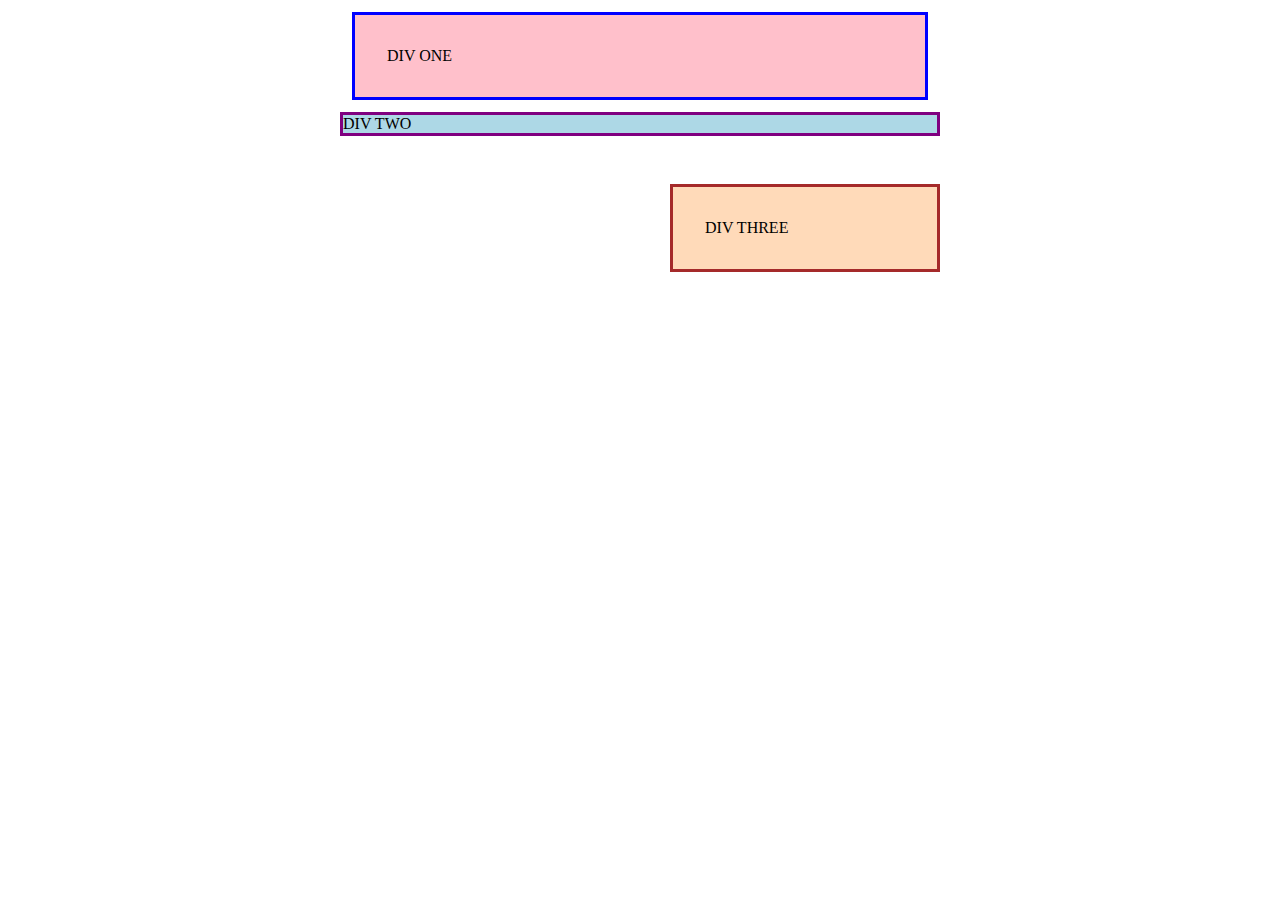
<file: foundations/block-and-inline/01-margin-and-padding-1/index.html>
<!DOCTYPE html>
<html lang="en">

<head>
  <meta charset="UTF-8">
  <meta http-equiv="X-UA-Compatible" content="IE=edge">
  <meta name="viewport" content="width=device-width, initial-scale=1.0">
  <title>Margin and Padding exercise</title>
  <link rel="stylesheet" href="style.css">
</head>

<body>
  <div class="one">
    DIV ONE
  </div>
  <div class="two">
    DIV TWO
  </div>
  <div class="three">
    DIV THREE
  </div>
</body>

</html>
</file>
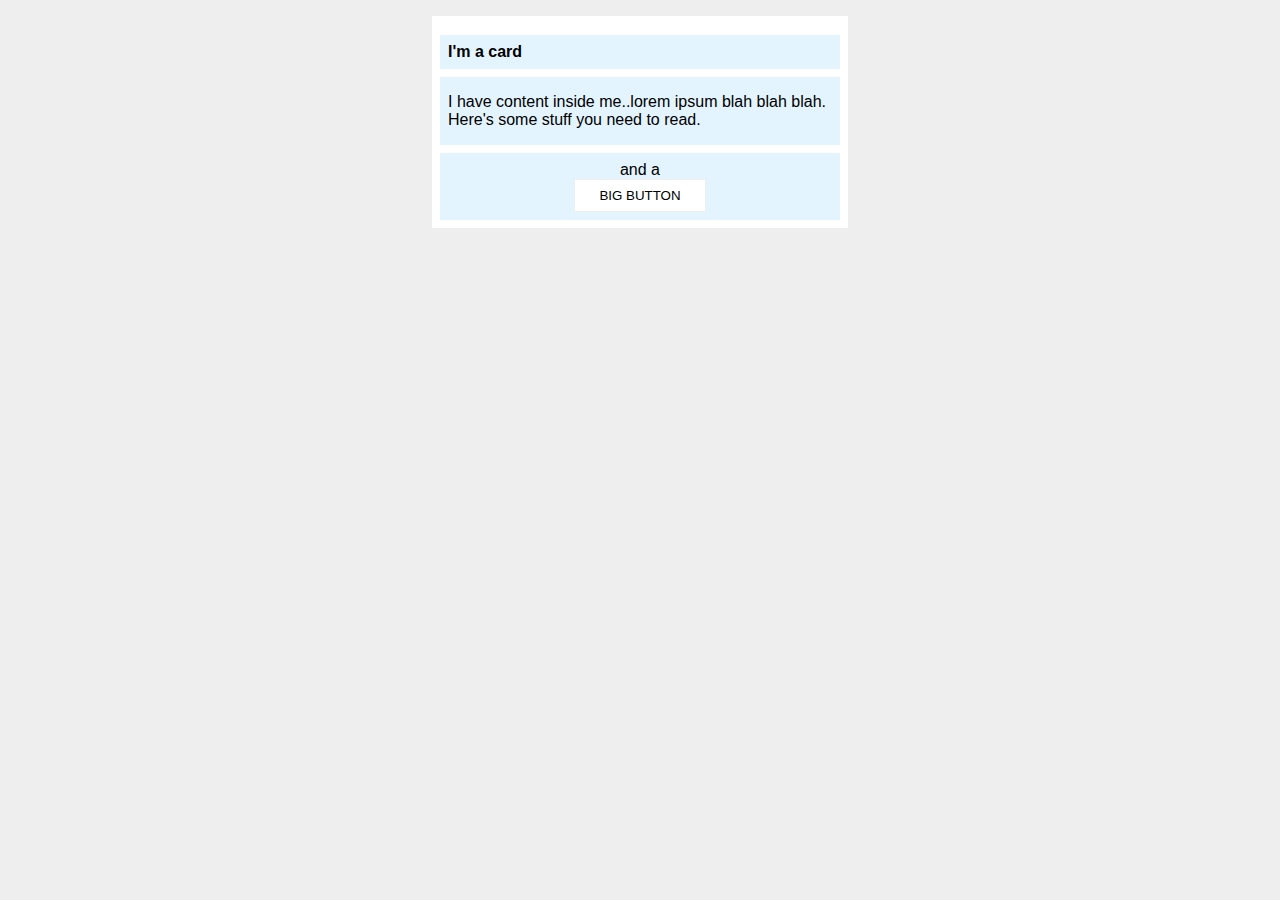
<file: foundations/block-and-inline/02-margin-and-padding-2/index.html>
<!DOCTYPE html>
<html lang="en">

<head>
  <meta charset="UTF-8">
  <meta http-equiv="X-UA-Compatible" content="IE=edge">
  <meta name="viewport" content="width=device-width, initial-scale=1.0">
  <title>Margin and Padding exercise 2</title>
  <link rel="stylesheet" href="style.css">
</head>

<body>
  <div class="card">
    <h1 class="title">I'm a card</h1>
    <div class="content">I have content inside me..lorem ipsum blah blah blah. Here's some stuff you need to read.</div>
    <div class="button-container">and a <button>BIG BUTTON</button></div>
  </div>
</body>

</html>
</file>
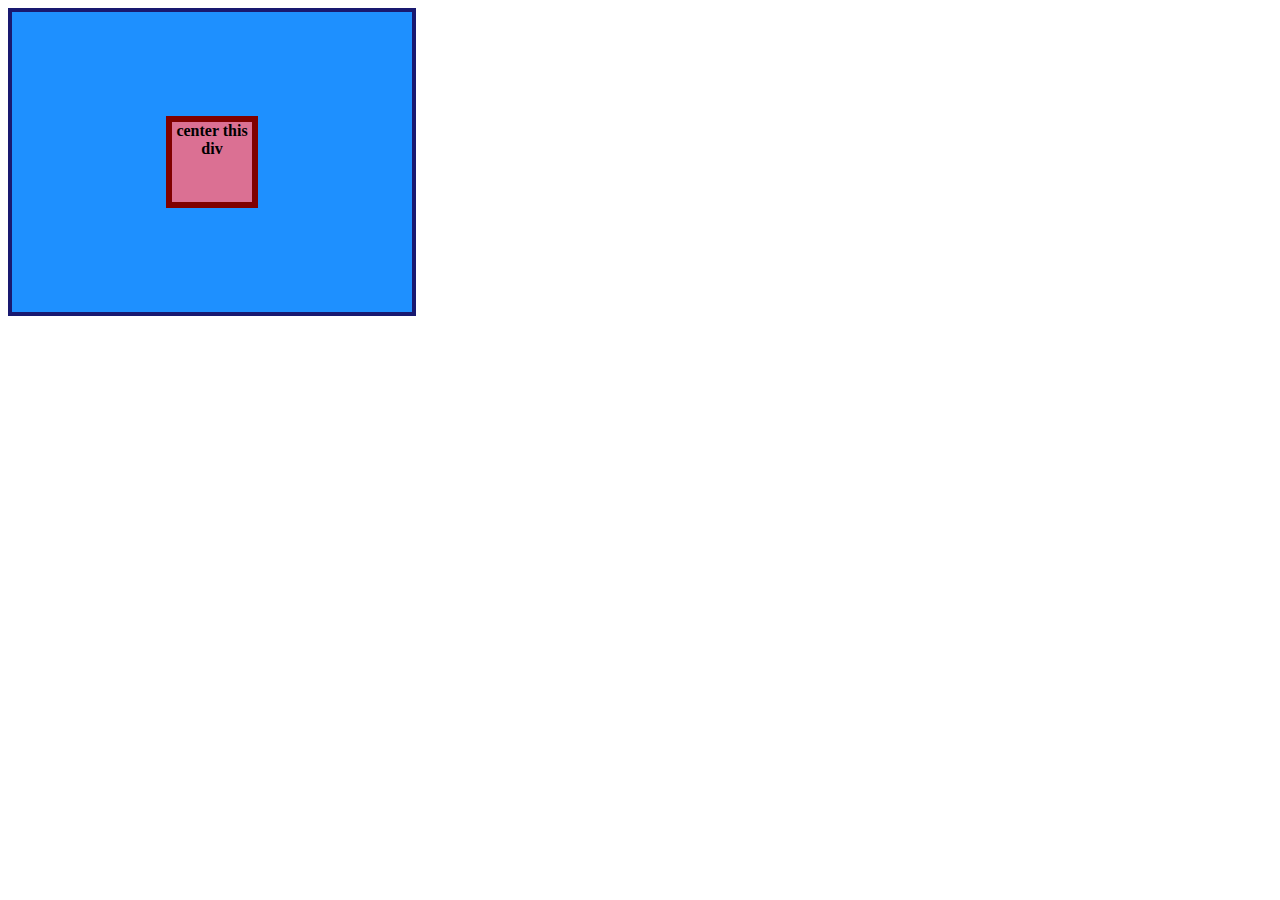
<file: foundations/flex/01-flex-center/index.html>
<!DOCTYPE html>
<html lang="en">

<head>
  <meta charset="UTF-8">
  <meta http-equiv="X-UA-Compatible" content="IE=edge">
  <meta name="viewport" content="width=device-width, initial-scale=1.0">
  <title>CENTER THIS DIV</title>
  <link rel="stylesheet" href="style.css">
</head>

<body>
  <div class="container">
    <div class="box">center this div</div>
  </div>
</body>

</html>
</file>
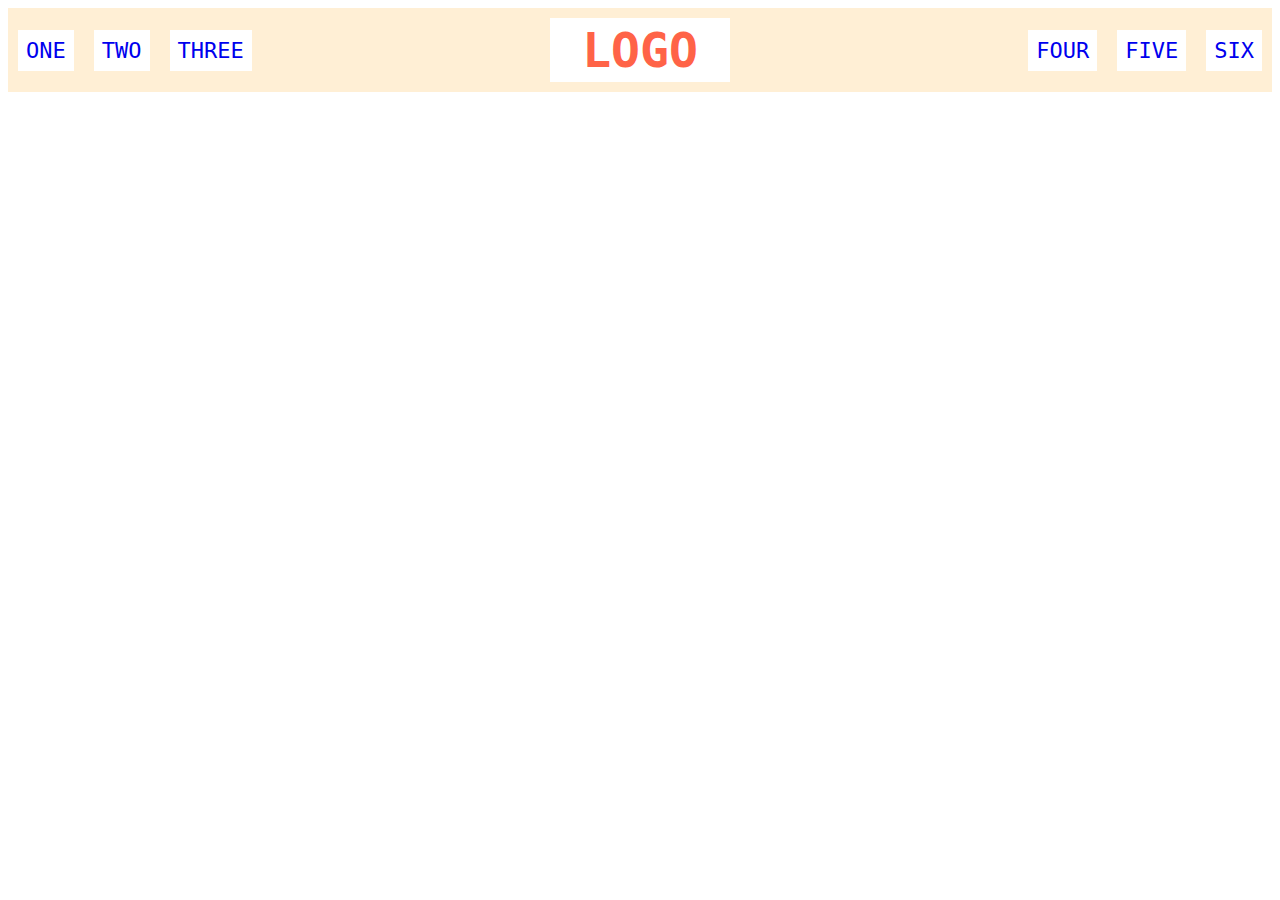
<file: foundations/flex/02-flex-header/index.html>
<!DOCTYPE html>
<html lang="en">

<head>
  <meta charset="UTF-8">
  <meta http-equiv="X-UA-Compatible" content="IE=edge">
  <meta name="viewport" content="width=device-width, initial-scale=1.0">
  <title>Flex Header</title>
  <link rel="stylesheet" href="style.css">
</head>

<body>
  <div class="header">
    <div class="left-links">
      <ul>
        <li><a href="#">ONE</a></li>
        <li><a href="#">TWO</a></li>
        <li><a href="#">THREE</a></li>
      </ul>
    </div>
    <div class="logo">LOGO</div>
    <div class="right-links">
      <ul>
        <li><a href="#">FOUR</a></li>
        <li><a href="#">FIVE</a></li>
        <li><a href="#">SIX</a></li>
      </ul>
    </div>
  </div>
</body>

</html>
</file>
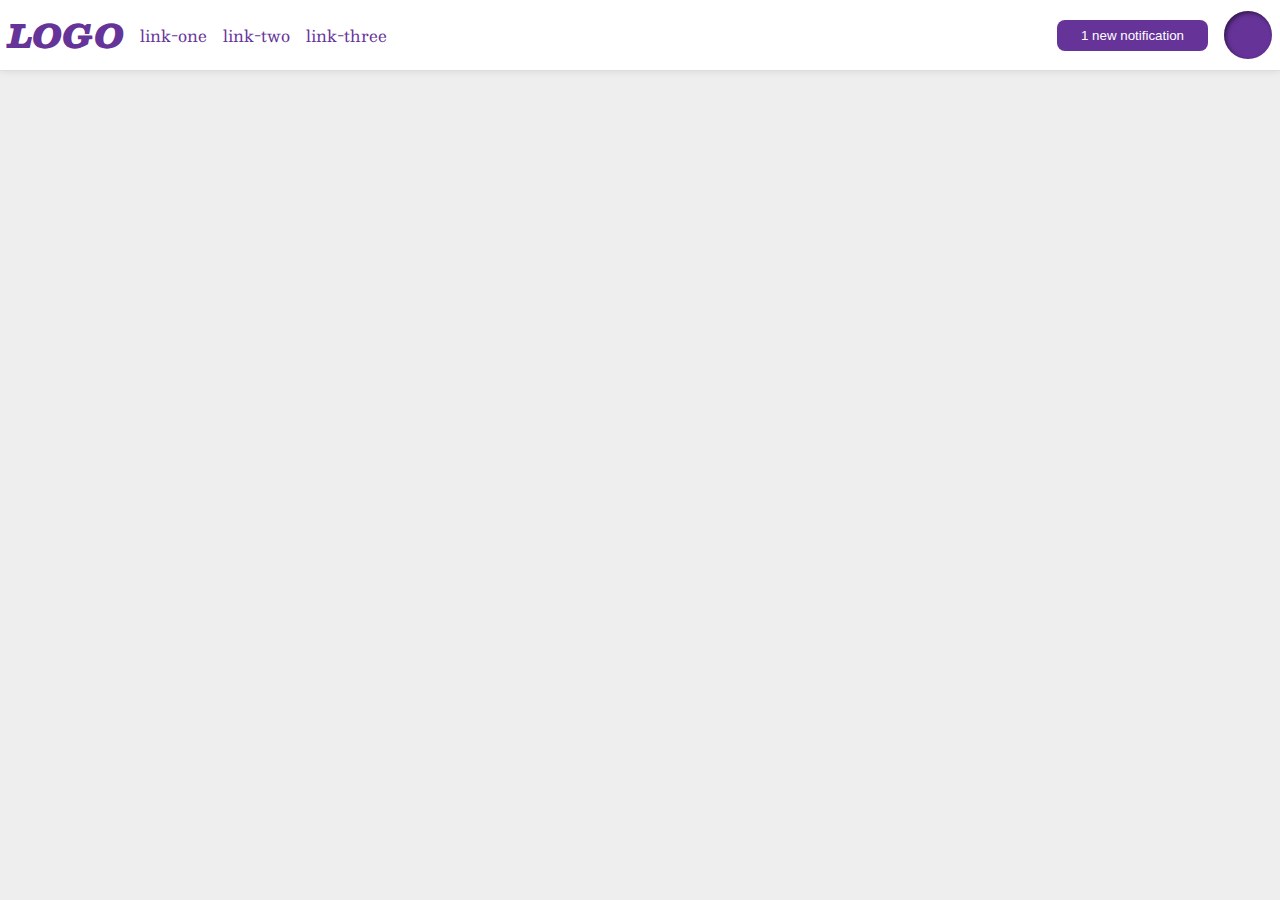
<file: foundations/flex/03-flex-header-2/index.html>
<!DOCTYPE html>
<html lang="en">

<head>
  <meta charset="UTF-8">
  <meta http-equiv="X-UA-Compatible" content="IE=edge">
  <meta name="viewport" content="width=device-width, initial-scale=1.0">
  <title>Flex Header 2</title>
  <link rel="stylesheet" href="style.css">
</head>

<body>
  <div class="header">
    <div class='left-side'>
      <div class="logo">
        LOGO
      </div>
      <ul class="links">
        <li><a href="https://google.com">link-one</a></li>
        <li><a href="https://google.com">link-two</a></li>
        <li><a href="https://google.com">link-three</a></li>
      </ul>
    </div>
    <div class='right-side'>
      <button class="notifications">
        1 new notification
      </button>
      <div class="profile-image"></div>
    </div>
  </div>
</body>

</html>
</file>
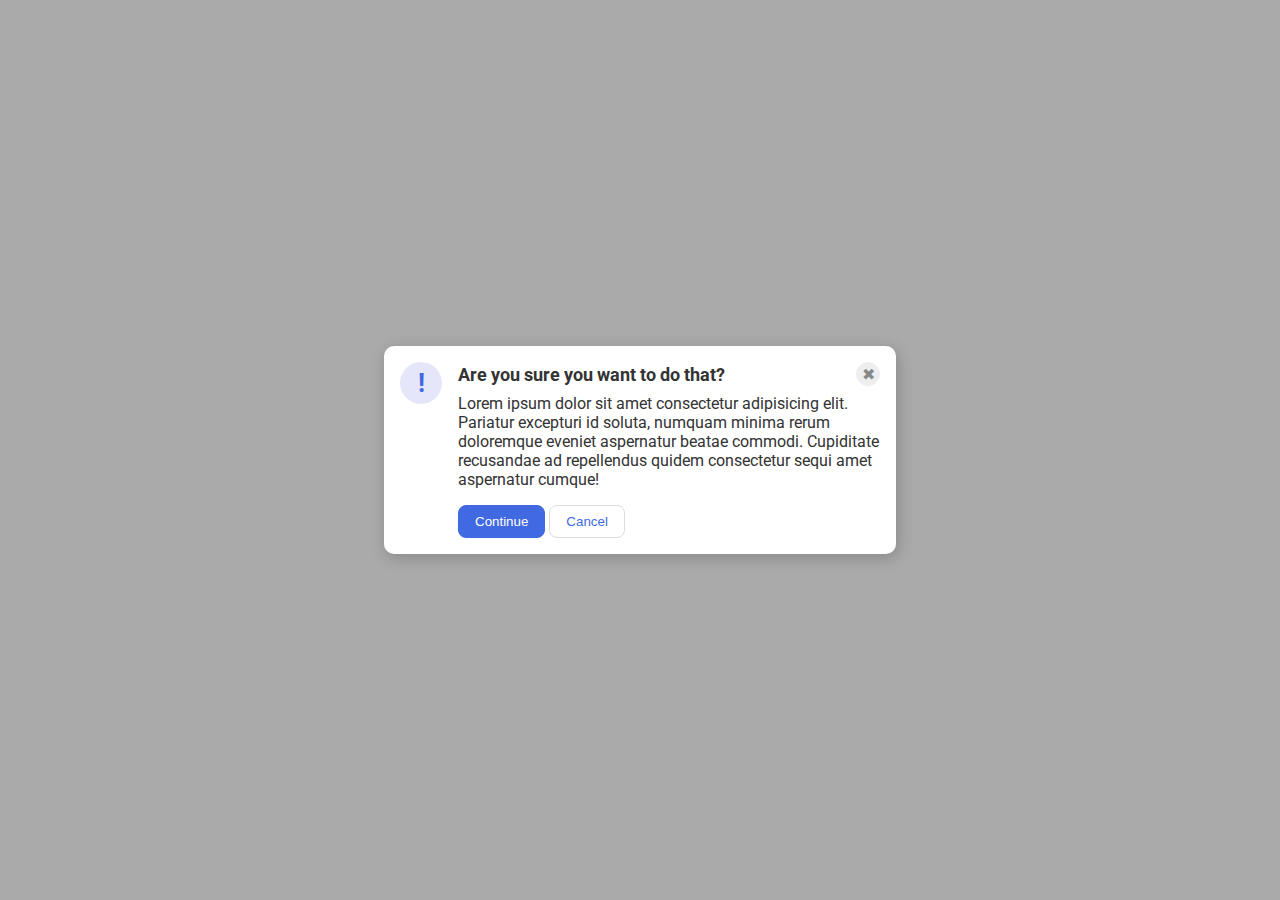
<file: foundations/flex/05-flex-modal/index.html>
<!DOCTYPE html>
<html lang="en">

<head>
  <meta charset="UTF-8">
  <meta http-equiv="X-UA-Compatible" content="IE=edge">
  <meta name="viewport" content="width=device-width, initial-scale=1.0">
  <link rel="stylesheet" href="style.css">
  <title>Modal</title>
</head>

<body>
  <div class="modal">
    <div class="icon">!</div>
    <div class='header-container'>
      <div class="header">
        Are you sure you want to do that?
        <button class="close-button">✖</button>
      </div>
      <div class="text">Lorem ipsum dolor sit amet consectetur adipisicing elit. Pariatur excepturi id soluta, numquam
        minima rerum doloremque eveniet aspernatur beatae commodi. Cupiditate recusandae ad repellendus quidem
        consectetur
        sequi amet aspernatur cumque!</div>
      <button class="continue">Continue</button>
      <button class="cancel">Cancel</button>
    </div>
  </div>
</body>

</html>
</file>
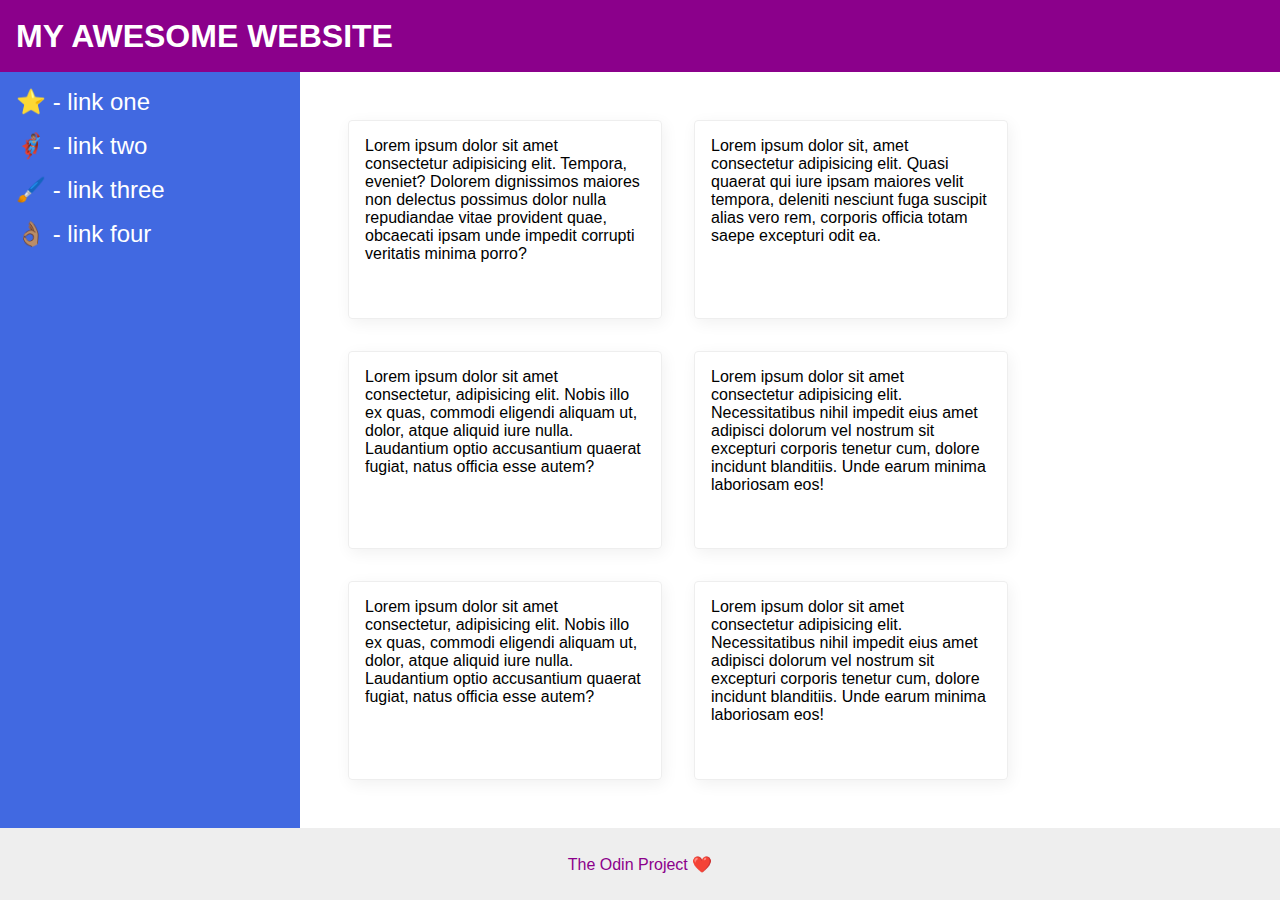
<file: foundations/flex/07-flex-layout-2/index.html>
<!DOCTYPE html>
<html lang="en">

<head>
  <meta charset="UTF-8">
  <meta http-equiv="X-UA-Compatible" content="IE=edge">
  <meta name="viewport" content="width=device-width, initial-scale=1.0">
  <title>The Holy Grail</title>
  <link rel="stylesheet" href="style.css">
</head>

<body>
  <div class="header">
    MY AWESOME WEBSITE
  </div>

  <div class='content'>
    <div class="sidebar">
      <ul>
        <li><a href="#">⭐ - link one</a></li>
        <li><a href="#">🦸🏽‍♂️ - link two</a></li>
        <li><a href="#">🖌️ - link three</a></li>
        <li><a href="#">👌🏽 - link four</a></li>
      </ul>
    </div>
    <div class='cards'>
      <div class="card">Lorem ipsum dolor sit amet consectetur adipisicing elit. Tempora, eveniet? Dolorem dignissimos
        maiores non delectus possimus dolor nulla repudiandae vitae provident quae, obcaecati ipsam unde impedit
        corrupti
        veritatis minima porro?</div>
      <div class="card">Lorem ipsum dolor sit, amet consectetur adipisicing elit. Quasi quaerat qui iure ipsam maiores
        velit
        tempora, deleniti nesciunt fuga suscipit alias vero rem, corporis officia totam saepe excepturi odit ea.</div>
      <div class="card">Lorem ipsum dolor sit amet consectetur, adipisicing elit. Nobis illo ex quas, commodi eligendi
        aliquam ut, dolor, atque aliquid iure nulla. Laudantium optio accusantium quaerat fugiat, natus officia esse
        autem?
      </div>
      <div class="card">Lorem ipsum dolor sit amet consectetur adipisicing elit. Necessitatibus nihil impedit eius amet
        adipisci dolorum vel nostrum sit excepturi corporis tenetur cum, dolore incidunt blanditiis. Unde earum minima
        laboriosam eos!</div>
      <div class="card">Lorem ipsum dolor sit amet consectetur, adipisicing elit. Nobis illo ex quas, commodi eligendi
        aliquam ut, dolor, atque aliquid iure nulla. Laudantium optio accusantium quaerat fugiat, natus officia esse
        autem?
      </div>
      <div class="card">Lorem ipsum dolor sit amet consectetur adipisicing elit. Necessitatibus nihil impedit eius amet
        adipisci dolorum vel nostrum sit excepturi corporis tenetur cum, dolore incidunt blanditiis. Unde earum minima
        laboriosam eos!</div>
    </div>
  </div>

  <div class="footer">
    The Odin Project ❤️
  </div>
</body>

</html>
</file>
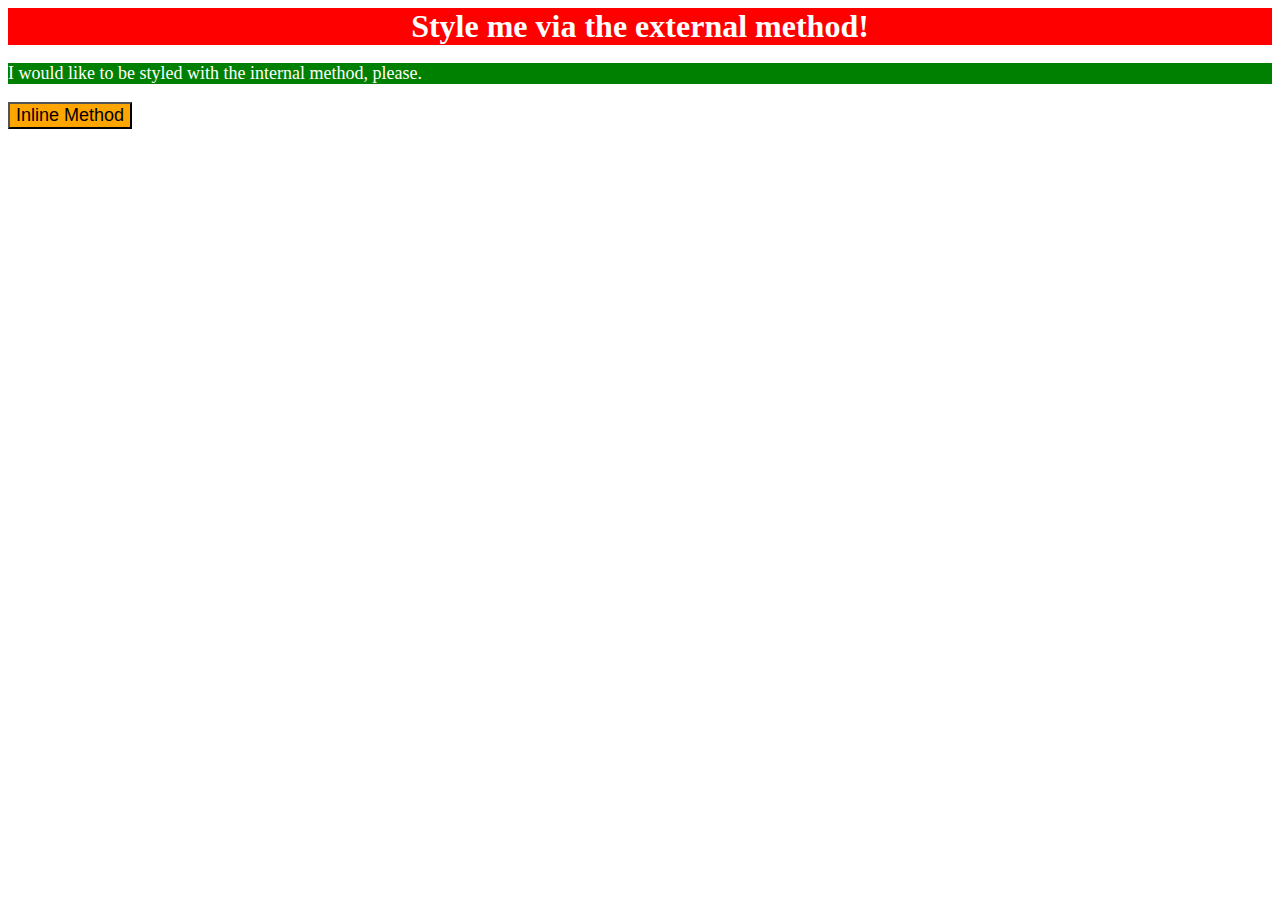
<file: foundations/intro-to-css/01-css-methods/index.html>
<!DOCTYPE html>
<html lang="en">
  <head>
    <meta charset="UTF-8">
    <meta http-equiv="X-UA-Compatible" content="IE=edge">
    <meta name="viewport" content="width=device-width, initial-scale=1.0">
    <title>Methods for Adding CSS</title>
    <link rel='stylesheet' href='styles.css'>
    <style>
      p {
        background-color: green;
        color: white;
        font-size: 18px;
      }
    </style>
  </head>
  <body>
    <div>Style me via the external method!</div>
    <p>I would like to be styled with the internal method, please.</p>
    <button style='background-color: orange; font-size: 18px;'>Inline Method</button>
  </body>
</html>
</file>
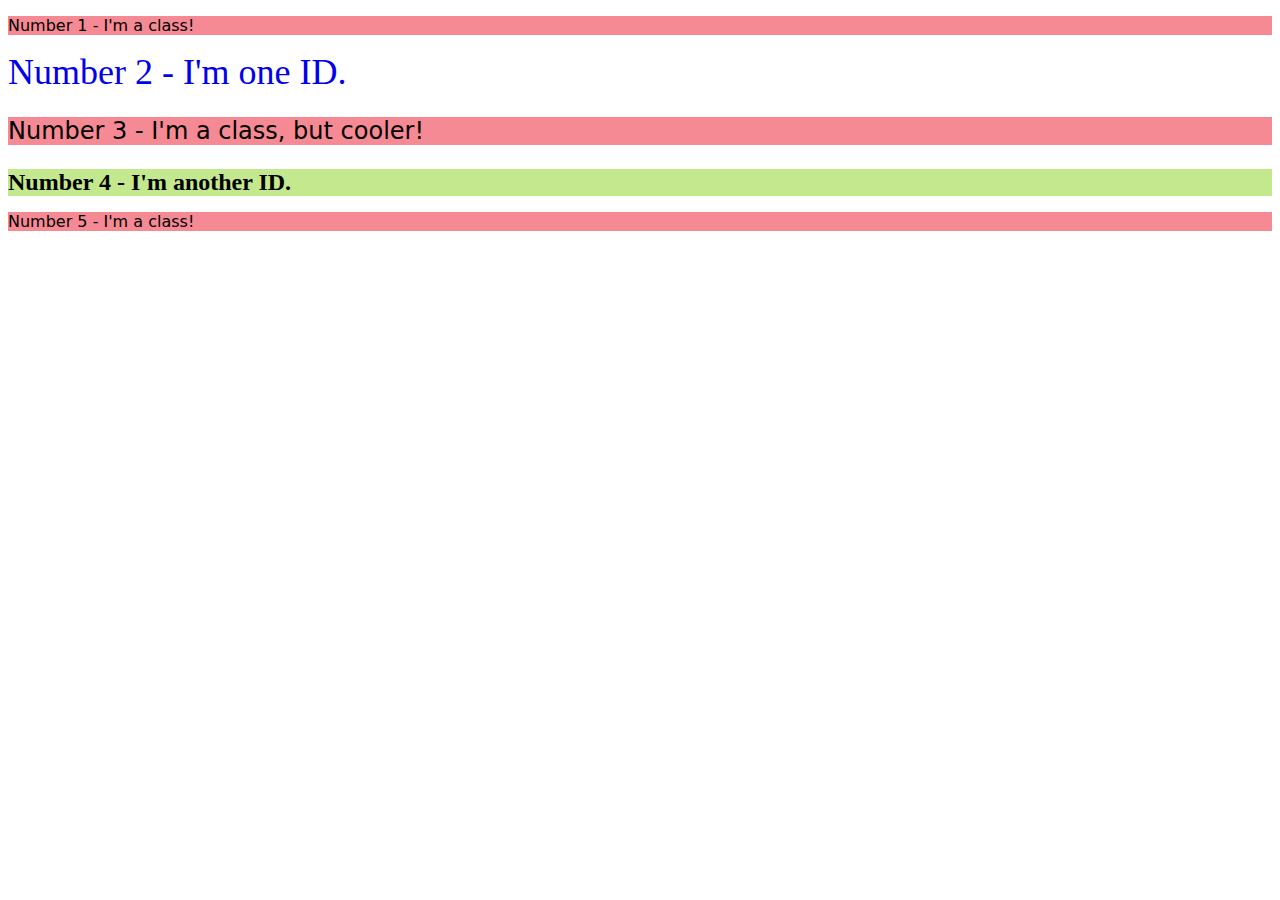
<file: foundations/intro-to-css/02-class-id-selectors/index.html>
<!DOCTYPE html>
<html lang="en">
  <head>
    <meta charset="UTF-8">
    <meta http-equiv="X-UA-Compatible" content="IE=edge">
    <meta name="viewport" content="width=device-width, initial-scale=1.0">
    <title>Class and ID Selectors</title>
    <link rel="stylesheet" href="style.css">
  </head>
  <body>
    <p class='odd'>Number 1 - I'm a class!</p>
    <div id='second'>Number 2 - I'm one ID.</div>
    <p class='odd third'>Number 3 - I'm a class, but cooler!</p>
    <div id='fourth'>Number 4 - I'm another ID.</div>
    <p class='odd'>Number 5 - I'm a class!</p>
  </body>
</html>
</file>
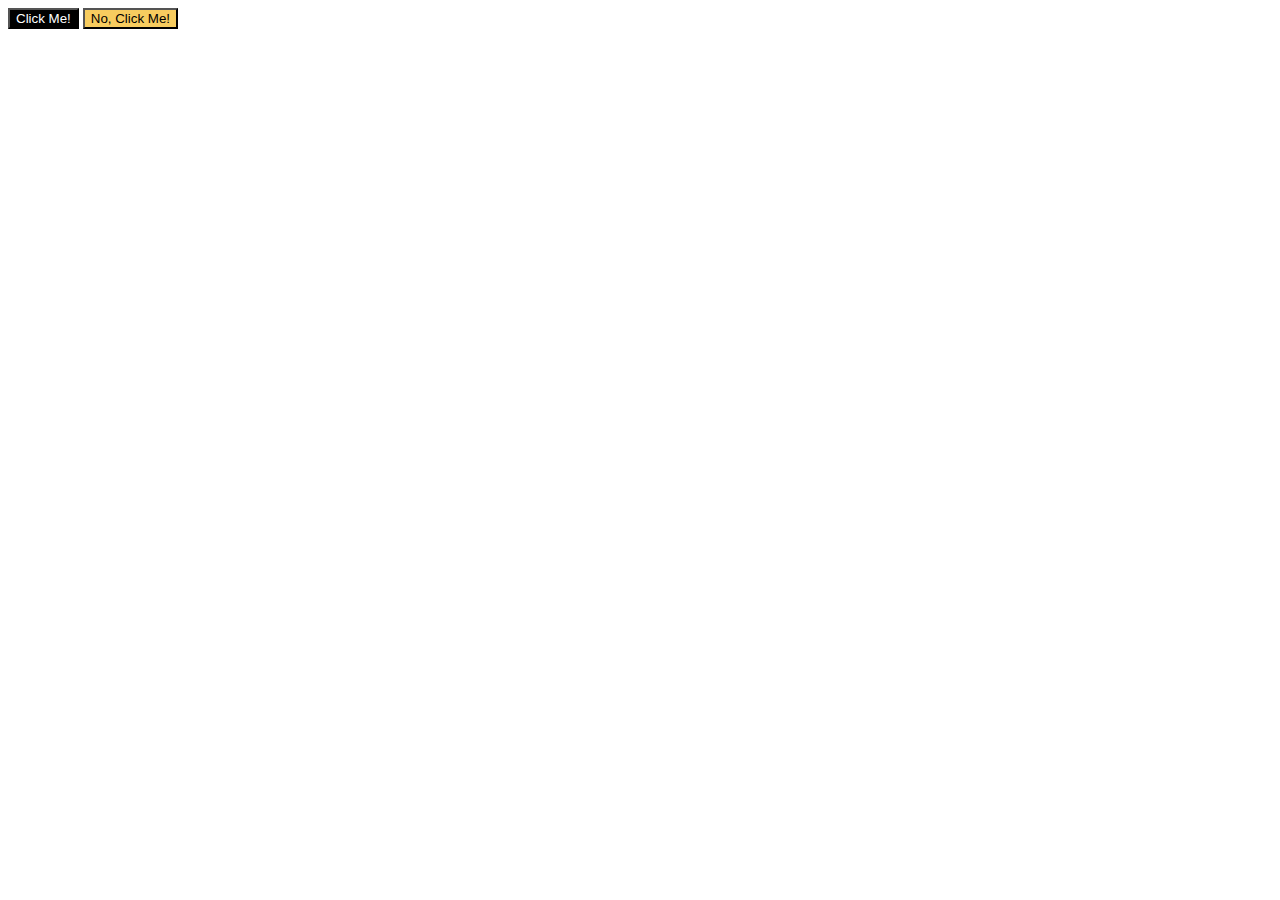
<file: foundations/intro-to-css/03-grouping-selectors/index.html>
<!DOCTYPE html>
<html lang="en">
  <head>
    <meta charset="UTF-8">
    <meta http-equiv="X-UA-Compatible" content="IE=edge">
    <meta name="viewport" content="width=device-width, initial-scale=1.0">
    <title>Grouping Selectors</title>
    <link rel="stylesheet" href="style.css">
  </head>
  <body>
    <button class='first'>Click Me!</button>
    <button class='second'>No, Click Me!</button>
  </body>
</html>
</file>
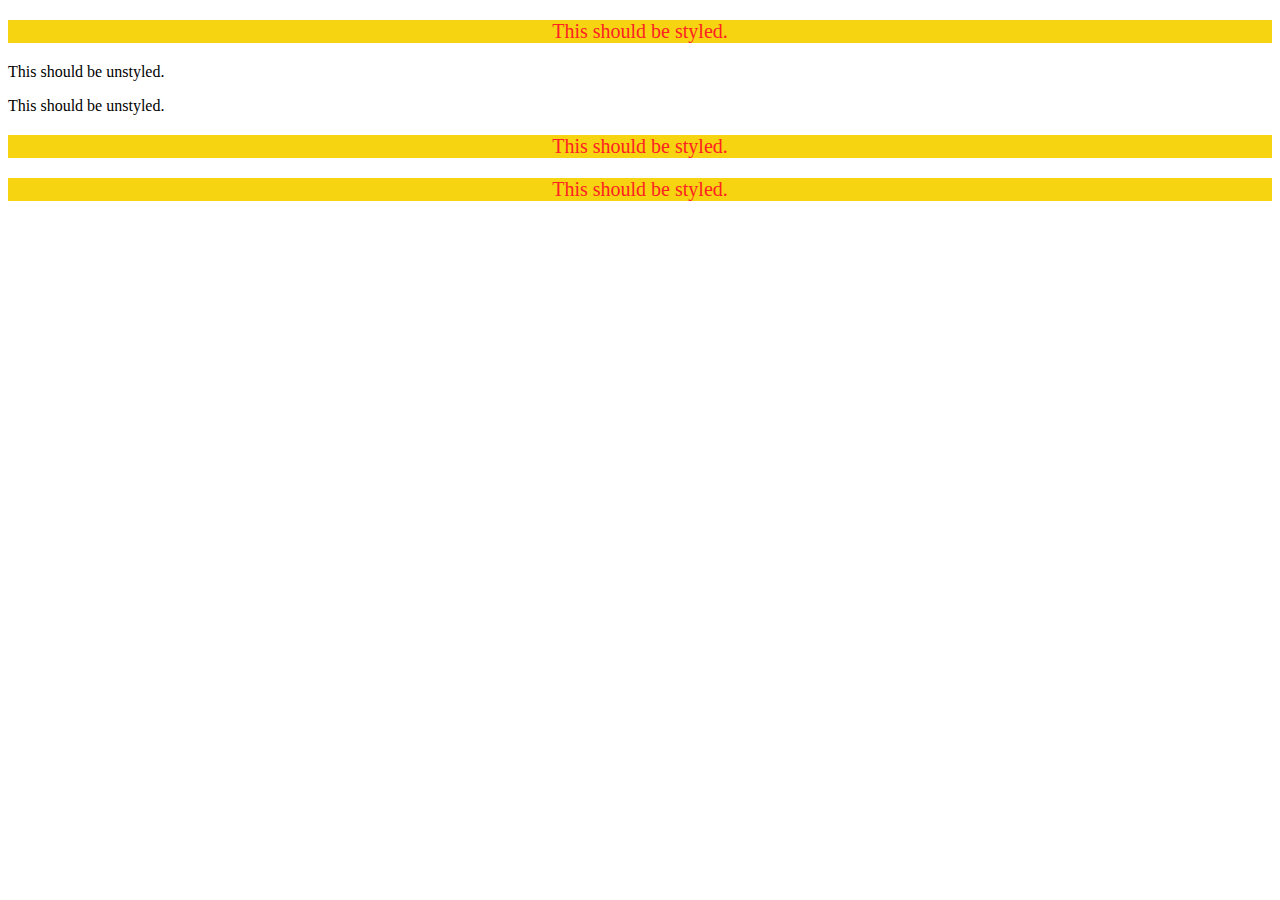
<file: foundations/intro-to-css/05-descendant-combinator/index.html>
<!DOCTYPE html>
<html lang="en">
  <head>
    <meta charset="UTF-8">
    <meta http-equiv="X-UA-Compatible" content="IE=edge">
    <meta name="viewport" content="width=device-width, initial-scale=1.0">
    <title>Descendant Combinator</title>
    <link rel="stylesheet" href="style.css">
  </head>
  <body>
    <div class="container">
      <p class="text">This should be styled.</p>
    </div>
    <p class="text">This should be unstyled.</p>
    <p class="text">This should be unstyled.</p>
    <div class="container">
      <p class="text">This should be styled.</p>
      <p class="text">This should be styled.</p>
    </div>
  </body>
</html>
</file>
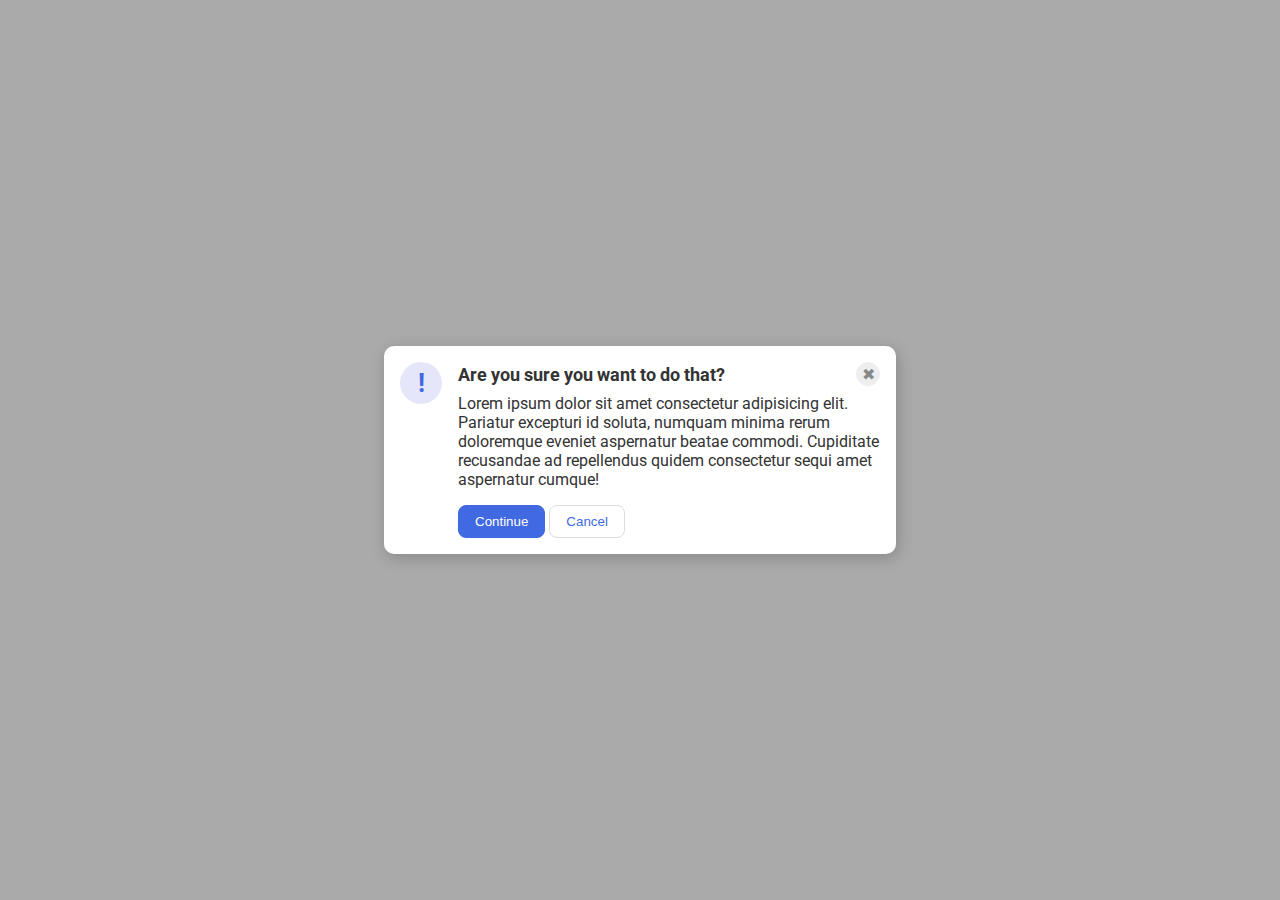
<file: foundations/flex/05-flex-modal/solution/solution.html>
<!DOCTYPE html>
<html lang="en">

<head>
  <meta charset="UTF-8">
  <meta http-equiv="X-UA-Compatible" content="IE=edge">
  <meta name="viewport" content="width=device-width, initial-scale=1.0">
  <link rel="stylesheet" href="solution.css">
  <title>Modal</title>
</head>

<body>
  <div class="modal">
    <div class="icon">!</div>
    <!-- additional container used here -->
    <div class="container">
      <!-- header div was moved to encompass the close button as well -->
      <div class="header">Are you sure you want to do that?
        <button class="close-button">✖</button>
      </div>
      <div class="text">Lorem ipsum dolor sit amet consectetur adipisicing elit. Pariatur excepturi id soluta, numquam
        minima rerum doloremque eveniet aspernatur beatae commodi. Cupiditate recusandae ad repellendus quidem
        consectetur sequi amet aspernatur cumque!</div>
      <button class="continue">Continue</button>
      <button class="cancel">Cancel</button>
    </div>
  </div>
</body>

</html>
</file>
<file: foundations/block-and-inline/01-margin-and-padding-1/style.css>
body {
  max-width: 600px;
  margin: 0 auto;
}

.one {
  background: pink;
  border: 3px solid blue;
  /* CHANGE ME */
  padding: 32px;
  margin: 12px;
}

.two {
  background: lightblue;
  border: 3px solid purple;
  /* CHANGE ME */
  margin-bottom: 48px;
}

.three {
  background: peachpuff;
  border: 3px solid brown;
  width: 200px;
  /* CHANGE ME */
  padding: 32px;
  margin-left: 330px;
}
</file>
<file: foundations/block-and-inline/02-margin-and-padding-2/style.css>
body {
  background: #eee;
  font-family: sans-serif;
}

.card {
  width: 400px;
  background: #fff;
  margin: 16px auto;
  padding: 8px;
}

.title {
  background: #e3f4ff;
  padding: 8px;
  font-size: 16px;
  margin-bottom: 8px;
}

.content {
  background: #e3f4ff;
  padding: 16px 8px 16px 8px;
}

.button-container {
  background: #e3f4ff;
  margin-top: 8px;
  padding: 8px;
  text-align: center;
}

button {
  background: white;
  border: 1px solid #eee;
  display: block;
  margin: auto;
  padding: 8px 24px 8px 24px;
}
</file>
<file: foundations/flex/01-flex-center/style.css>
.container {
  background: dodgerblue;
  border: 4px solid midnightblue;
  width: 400px;
  height: 300px;
  display: flex;
  align-items: center;
  justify-content: center;
}

.box {
  background: palevioletred;
  font-weight: bold;
  text-align: center;
  border: 6px solid maroon;
  width: 80px;
  height: 80px;
}
</file>
<file: foundations/flex/02-flex-header/style.css>
.header {
  font-family: monospace;
  background: papayawhip;
  display: flex;
  align-items: center;
  justify-content: space-between;
}

.logo {
  font-size: 48px;
  font-weight: 900;
  color: tomato;
  background: white;
  padding: 4px 32px;
  margin: 10px;
}

ul {
  /* this removes the dots on the list items*/
  list-style-type: none;
  display: flex;
  padding: 0;
}

a {
  font-size: 22px;
  background: white;
  padding: 8px;
  margin: 10px;
  /* this removes the line under the links */
  text-decoration: none;
}
</file>
<file: foundations/flex/03-flex-header-2/style.css>
/* this is some magical font-importing.  
you'll learn about it later. */
@import url('https://fonts.googleapis.com/css2?family=Besley:ital,wght@0,400;1,900&display=swap');

body {
  margin: 0;
  background: #eee;
  font-family: Besley, serif;
}

.header {
  background: white;
  border-bottom: 1px solid #ddd;
  box-shadow: 0 0 8px rgba(0, 0, 0, .1);
  display: flex;
  justify-content: space-between;
  padding: 8px;
}

.left-side,
.right-side {
  display: flex;
  gap: 16px;
  align-items: center;
}

.profile-image {
  background: rebeccapurple;
  box-shadow: inset 2px 2px 4px rgba(0, 0, 0, .5);
  border-radius: 50%;
  width: 48px;
  height: 48px;
}

.logo {
  color: rebeccapurple;
  font-size: 32px;
  font-weight: 900;
  font-style: italic;
}

button {
  border: none;
  border-radius: 8px;
  background: rebeccapurple;
  color: white;
  padding: 8px 24px;
}

a {
  /* this removes the line under our links */
  text-decoration: none;
  color: rebeccapurple;
}

ul {
  list-style-type: none;
  display: flex;
  gap: 16px;
  margin: 0;
  padding: 0;
}
</file>
<file: foundations/flex/05-flex-modal/style.css>
@import url('https://fonts.googleapis.com/css2?family=Roboto:wght@400;700&display=swap');

html,
body {
  height: 100%;
}

body {
  font-family: Roboto, sans-serif;
  margin: 0;
  background: #aaa;
  color: #333;
  /* I'll give you this one for free lol */
  display: flex;
  align-items: center;
  justify-content: center;
}

.modal {
  background: white;
  width: 480px;
  border-radius: 10px;
  box-shadow: 2px 4px 16px rgba(0, 0, 0, .2);
  /* padding: 8px; */
  display: flex;
  gap: 16px;
  padding: 16px;
}

.header {
  display: flex;
  align-items: center;
  justify-content: space-between;
  font-size: 18px;
  font-weight: 700;
  margin-bottom: 8px;
}

.icon {
  color: royalblue;
  font-size: 26px;
  font-weight: 700;
  background: lavender;
  width: 42px;
  height: 42px;
  border-radius: 50%;
  display: flex;
  align-items: center;
  justify-content: center;
  /* min-width: 42px; */
  flex-shrink: 0;
}

.close-button {
  background: #eee;
  border-radius: 50%;
  color: #888;
  font-weight: 400;
  font-size: 16px;
  height: 24px;
  width: 24px;
  display: flex;
  align-items: center;
  justify-content: center;
  border: 1px solid #eee;
  padding: 0;
  /* margin-left: auto; */
  /* align-self: flex-start; */
  /* min-width: 24px; */
}

.text {
  margin-bottom: 16px;
}

button {
  cursor: pointer;
  padding: 8px 16px;
  border-radius: 8px;
}

button.continue {
  background: royalblue;
  border: 1px solid royalblue;
  color: white;
}

button.cancel {
  background: white;
  border: 1px solid #ddd;
  color: royalblue;
}

/* .header { */
/*   font-weight: bold; */
/*   font-size: 20px; */
/* } */
/**/
/* .header-container { */
/*   display: flex; */
/*   /* justify-content: space-around; */
*/
/*   gap: 8px; */
/*   align-items: flex-start; */
/* } */
/**/
/* .text-box { */
/*   display: flex; */
/*   flex-direction: column; */
/*   gap: 8px; */
/* } */
</file>
<file: foundations/flex/07-flex-layout-2/style.css>
body {
  font-family: -apple-system, BlinkMacSystemFont, 'Segoe UI', Roboto, Oxygen, Ubuntu, Cantarell, 'Open Sans', 'Helvetica Neue', sans-serif;
  margin: 0;
  min-height: 100vh;
  display: flex;
  flex-direction: column;
}

.header {
  height: 72px;
  background: darkmagenta;
  color: white;
  font-size: 32px;
  font-weight: 900;
  display: flex;
  align-items: center;
  /* padding-left: 16px; */
  padding: 0 16px;
}

.footer {
  height: 72px;
  background: #eee;
  color: darkmagenta;
  display: flex;
  justify-content: center;
  align-items: center;
}

.sidebar {
  width: 300px;
  background: royalblue;
  box-sizing: border-box;
  flex-shrink: 0;
  padding: 16px;
}

a {
  font-size: 24px;
  color: white;
  text-decoration: none;
}

ul {
  list-style: none;
  margin: 0;
  padding: 0;
}

li {
  margin-bottom: 16px;
}

.cards {
  display: flex;
  flex-wrap: wrap;
  padding: 48px;
  gap: 32px;
  /* align-content: center; */
}

.card {
  border: 1px solid #eee;
  box-shadow: 2px 4px 16px rgba(0, 0, 0, .06);
  border-radius: 4px;
  /* height: 300px; */
  width: 280px;
  padding: 16px;
}

.content {
  display: flex;
  flex: 1;
}
</file>
<file: foundations/intro-to-css/01-css-methods/styles.css>
div {
	background-color: red;
	color: white;
	font-size: 32px;
	text-align: center;
	font-weight: bold;
}
</file>
<file: foundations/intro-to-css/02-class-id-selectors/style.css>
.odd {
	background-color: #f68a94;
	font-family: 'Verdana', 'DejaVu Sans', sans-serif;
}

#second {
	color: #0000ee;
	font-size: 36px;
}

.odd.third {
	font-size: 24px;
}

#fourth {
	background-color: #c3e88d;
	font-size: 24px;
	font-weight: bold;
}
</file>
<file: foundations/intro-to-css/03-grouping-selectors/style.css>
.first {
	background-color: #000000;
	color: #ffffff;
}

.second {
	background-color: #f7cc5f;
}

.first .second {
	font-size: 28px;
	font-family: 'Helvetica', 'Times New Roman', sans-serif;
}
</file>
<file: foundations/intro-to-css/05-descendant-combinator/style.css>
.container .text {
	background-color: #f6d412;
	color: #ff2222;
	font-size: 20px;
	text-align: center;
}
</file>
<file: foundations/flex/05-flex-modal/solution/solution.css>
@import url('https://fonts.googleapis.com/css2?family=Roboto:wght@400;700&display=swap');

html,
body {
  height: 100%;
}

body {
  font-family: Roboto, sans-serif;
  margin: 0;
  background: #aaa;
  color: #333;
  /* I'll give you this one for free */
  display: flex;
  align-items: center;
  justify-content: center;
}

.modal {
  background: white;
  width: 480px;
  border-radius: 10px;
  box-shadow: 2px 4px 16px rgba(0, 0, 0, .2);
}

.icon {
  color: royalblue;
  font-size: 26px;
  font-weight: 700;
  background: lavender;
  width: 42px;
  height: 42px;
  border-radius: 50%;
  display: flex;
  align-items: center;
  justify-content: center;
}

.close-button {
  background: #eee;
  border-radius: 50%;
  color: #888;
  font-weight: 400;
  font-size: 16px;
  height: 24px;
  width: 24px;
  display: flex;
  align-items: center;
  justify-content: center;
  border: 1px solid #eee;
  padding: 0;
}

button {
  cursor: pointer;
  padding: 8px 16px;
  border-radius: 8px;
}

button.continue {
  background: royalblue;
  border: 1px solid royalblue;
  color: white;
}

button.cancel {
  background: white;
  border: 1px solid #ddd;
  color: royalblue;
}

/* SOLUTION: */

.modal {
  display: flex;
  gap: 16px;
  padding: 16px;
}

.icon {
  /* this keeps the icon from getting smashed by the text */
  flex-shrink: 0;
}

/* header container should be wrapped around the button element as well in order for flex style to work */
.header {
  display: flex;
  align-items: center;
  justify-content: space-between;
  font-size: 18px;
  font-weight: 700;
  margin-bottom: 8px;
}

.text {
  margin-bottom: 16px;
}
</file>
